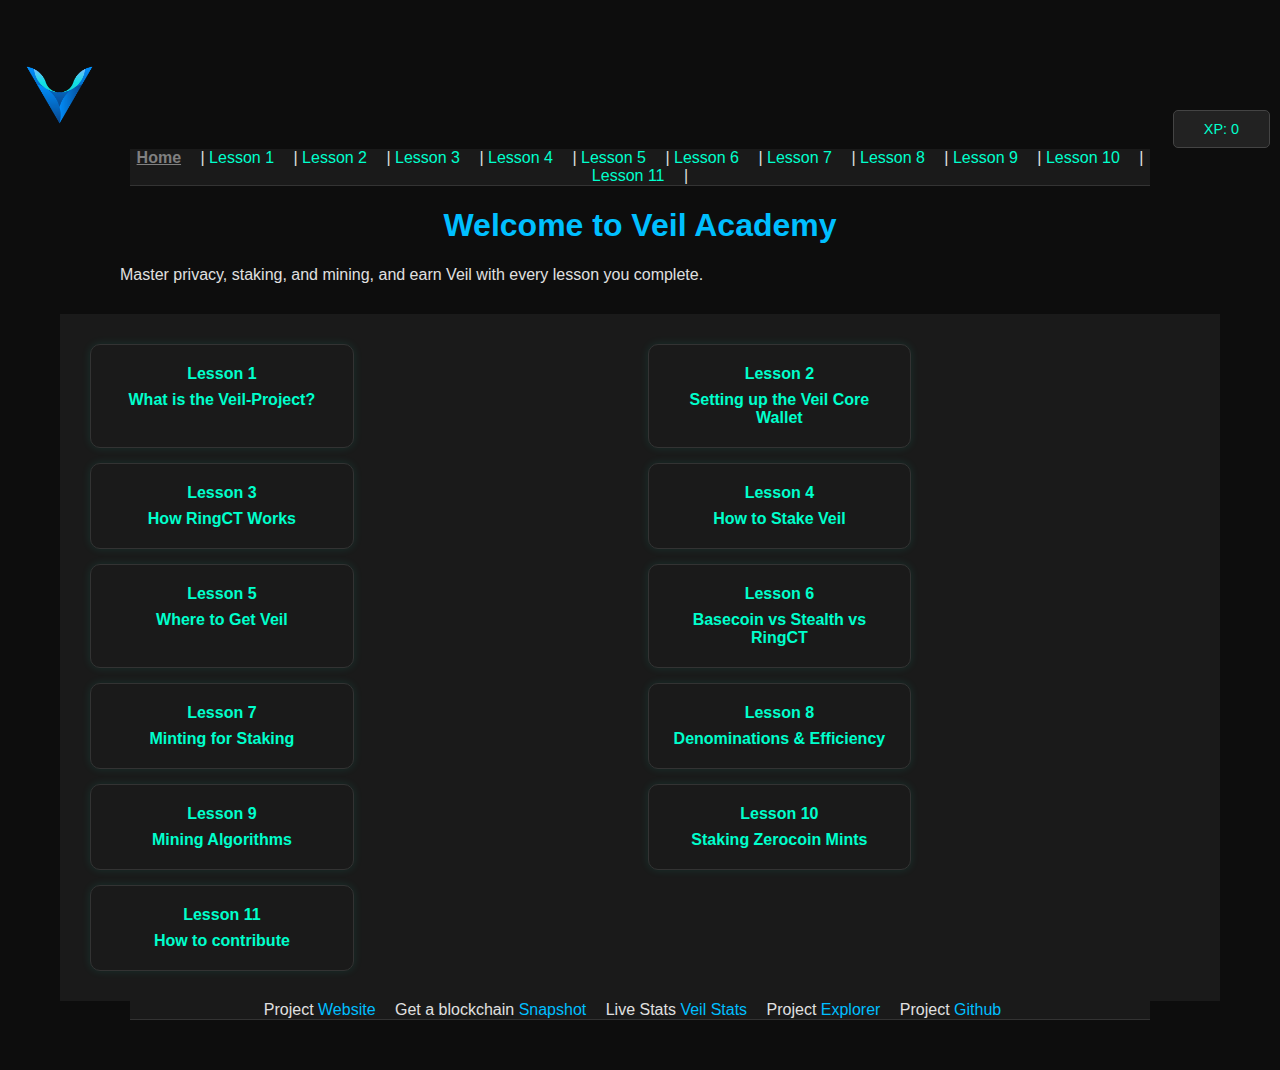
<file: index.html>
<!DOCTYPE html>
<html>
<head>
  <title>Veil Academy</title>
  <link rel="stylesheet" href="style.css">
</head>
<body>
  <a href="http://veil-project.com"target="_blank"><img src="veil-logo.png" alt="Veil Logo" style="height: 60px; margin-bottom: 20px;"></a>

  <nav>
    <a href="index.html" class="active">Home</a> |
    <a href="lesson1.html">Lesson 1</a> |
    <a href="lesson2.html">Lesson 2</a> |
    <a href="lesson3.html">Lesson 3</a> |
    <a href="lesson4.html">Lesson 4</a> |
    <a href="lesson5.html">Lesson 5</a> |
    <a href="lesson6.html">Lesson 6</a> |
    <a href="lesson7.html">Lesson 7</a> |
    <a href="lesson8.html">Lesson 8</a> |
    <a href="lesson9.html">Lesson 9</a> |
    <a href="lesson10.html">Lesson 10</a> |
    <a href="lesson11.html">Lesson 11</a> |
  </nav>

  <div id="xpBar">XP: 0</div>

  <div class="hero">
    <h1>Welcome to Veil Academy</h1>
    <p class="subtitle">Master privacy, staking, and mining, and earn Veil with every lesson you complete.</p>
  </div>

  <section class="lesson-grid">
    <a href="lesson1.html" class="lesson-card" data-lesson="lesson1_passed"><strong>Lesson 1</strong><br><span> What is the Veil-Project?</span></a><br>
    <a href="lesson2.html" class="lesson-card" data-lesson="lesson2_passed"><strong>Lesson 2</strong><br><span>Setting up the Veil Core Wallet</span></a><br>
    <a href="lesson3.html" class="lesson-card" data-lesson="lesson3_passed"><strong>Lesson 3</strong><br><span>How RingCT Works</span></a><br>
    <a href="lesson4.html" class="lesson-card" data-lesson="lesson4_passed"><strong>Lesson 4</strong><br><span>How to Stake Veil</span></a><br>
    <a href="lesson5.html" class="lesson-card" data-lesson="lesson5_passed"><strong>Lesson 5</strong><br><span>Where to Get Veil</span></a><br>
    <a href="lesson6.html" class="lesson-card" data-lesson="lesson6_passed"><strong>Lesson 6</strong><br><span>Basecoin vs Stealth vs RingCT</span></a><br>
    <a href="lesson7.html" class="lesson-card" data-lesson="lesson7_passed"><strong>Lesson 7</strong><br><span>Minting for Staking</span></a><br>
    <a href="lesson8.html" class="lesson-card" data-lesson="lesson8_passed"><strong>Lesson 8</strong><br><span>Denominations & Efficiency</span></a><br>
    <a href="lesson9.html" class="lesson-card" data-lesson="lesson9_passed"><strong>Lesson 9</strong><br><span>Mining Algorithms</span></a><br>
    <a href="lesson10.html" class="lesson-card" data-lesson="lesson10_passed"><strong>Lesson 10</strong><br><span>Staking Zerocoin Mints</span></a><br>
    <a href="lesson11.html" class="lesson-card" data-lesson="lesson11_passed"><strong>Lesson 11</strong><br><span>How to contribute</span></a><br>
  </section>

  <footer>
    <nav> Project <a href="https://veil-project.com" target="_blank">Website</a> Get a blockchain <a href="https://veil.tools" target="_blank">Snapshot</a> Live Stats <a href="veil-stats.com">Veil Stats</a> Project <a href="https://explorer.veil-project.com/main">Explorer</a> Project <a href="https://github.com/Veil-Project/veil"target="_blank">Github</a></nav>
  </footer>

</body>
</html>
</file>
<file: style.css>
body {
  background-color: #0d0d0d;
  color: #e0e0e0;
  font-family: 'Segoe UI', sans-serif;
  margin: 0;
  padding: 50px 20px 50px 20px;
}

h1, h2 {
  color: #00bfff;
  text-align: center;
}

a {
  color: #00ffcc;
  text-decoration: none;
  text-align: center;
}

a:hover {
  text-decoration: underline;
}

nav {
  background-color: #1a1a1a;
  /*padding: 15px;
  margin-bottom: 20px;
  margin-top:  20px;;*/
  border-bottom: 1px solid #333;
  text-align: center;
  margin-left: 110px;
  margin-right: 110px;
  background-size:auto;
}

nav a {
  color: #00ffcc;
  margin-right: 15px;
  text-decoration: none;
}

nav a:hover {
  text-decoration: underline;
  transform: translateY(-3px);
  box-shadow: 0 0 15px rgba(0, 255, 204, 0.25);
  background-color: #222;
}

form {
  margin-top: 20px;
  margin-left: 100px;
  background-color: #1a1a1a;
  padding: 20px;
  border-radius: 10px;
  border: 1px solid #333;
  max-width: max-content;
  text-align: center;

}

input[type="radio"], input[type="text"] {
  margin-bottom: 10px;
  padding: 5px;
}

button {
  background-color: #00bfff;
  color: black;
  border: none;
  padding: 10px 15px;
  border-radius: 5px;
  cursor: pointer;
}

button:hover {
  background-color: #0099cc;
}

#result {
  margin-top: 20px;
  font-weight: bold;
}

nav a.active {
  color: grey;
  font-weight: bold;
  text-decoration: underline;
}

 #xpBar {
  position: fixed;
  top: 10px;
  right: 10px;
  background: #222;
  padding: 10px 30px;
  border: 1px solid #444;
  border-radius: 5px;
  font-size: 0.9em;
  color: #00ffcc;
  margin-top: 100px;
}

.hero {
    margin-bottom: 30px;
} ****/

/*hero h1 {
  font-size: 2.4em;
  margin-bottom: 0.2em;
  color: #00ffcc;
}*/

.subtitle {
  font-size: 1.3em;
  color: #666;
  margin-bottom: 30px;
  text-align: center;
}

.lesson-grid {
  display: grid;
  grid-template-columns: repeat(auto-fit, minmax(220px, 1fr));
  gap: 15px;
  max-width: 1100px;
  margin: 0 auto;
  padding: 0;
}

.lesson-card {
  background: #1a1a1a;
  border: 1px solid #333;
  border-radius: 10px;
  padding: 20px;
  text-decoration: none;
  color: #00ffcc;
  box-shadow: 0 0 10px rgba(0, 255, 204, 0.1);
  transition: transform 0.2s ease, box-shadow 0.2s ease;
}

.lesson-card span {
  display: block;
  font-size: 16px;
  color: #cccccc;
  margin-top: 5px;
}

.lesson-card:hover {
  transform: translateY(-3px);
  box-shadow: 0 0 15px rgba(0, 255, 204, 0.25);
  background-color: #222;
}

footer {
  text-align: center;
  padding: auto;
}

footer a {
  color: #00bfff;
}

footer a:hover {
  text-decoration: underline;
}

.lesson-card span:last-child {
  margin-top: 8px;
  display: block;
  font-weight: bold;
  color: #00ffcc;
}

.lesson-grid {
    background-color: #1a1a1a;
    padding: 30px;
}

p {
  text-align: justify;
  margin-left: 100px;
  margin-right: 100px;
}

ul {
    margin-left: 100px;
    margin-right: 100px;
}

img {
  height: 30px; 
  margin-left: 5px;
  padding-top: 15px;
}

h3 {
  margin-left: 100px;
} 

li {
  margin-left: 100px;
}
</file>
